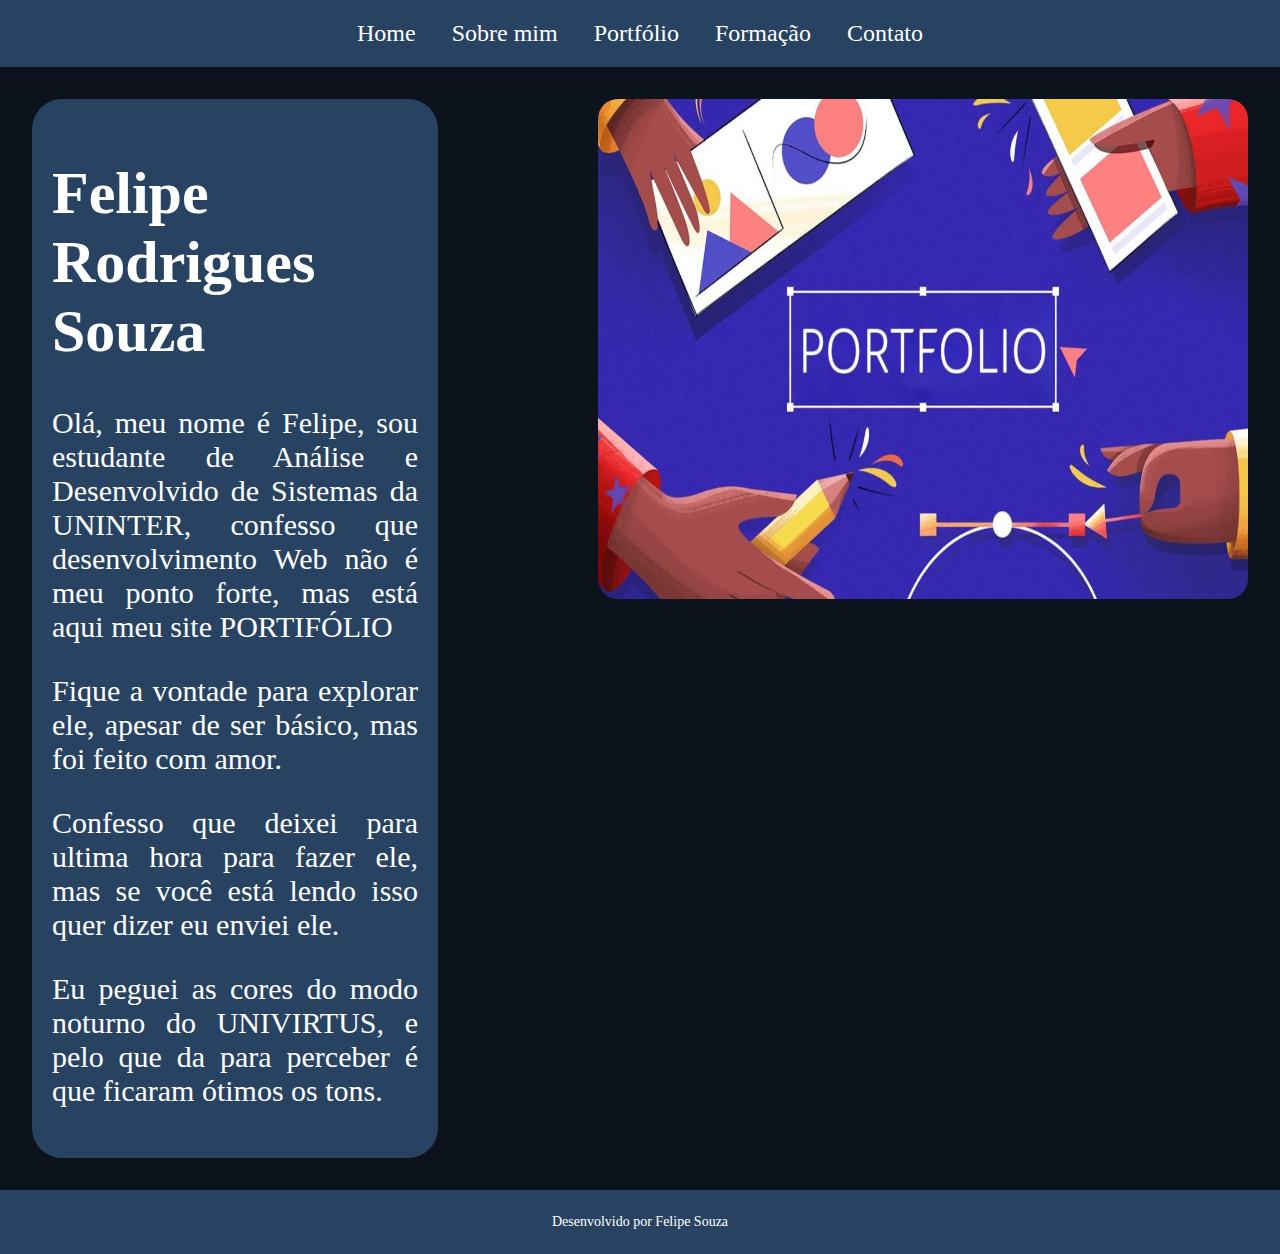
<file: index.html>
<!DOCTYPE html>
<html lang="pt-br">

<head>
    <meta charset="UTF-8">
    <meta name="viewport" content="width=device-width, initial-scale=1.0">
    <link rel="stylesheet" href="estilo.css">
    <title>Portfólio Pessoal</title>

</head>

<body>
    <div class="container">

        <nav class="cabecalho"> 
            <a href="index.html">Home</a>
            <a href="sobreMim.html">Sobre mim</a>
            <a href="portfolio.html">Portfólio</a>
            <a href="formacao.html">Formação</a>
            <a href="contato.html">Contato</a>
        </nav>

        <main class="conteudo">
            
            <div class="div-text">
                <h1>Felipe Rodrigues Souza </h1>
                <p>Olá, meu nome é Felipe, sou estudante de Análise e Desenvolvido de Sistemas da UNINTER, confesso que desenvolvimento Web não é meu ponto forte, mas está aqui meu site PORTIFÓLIO</p>
                <p>Fique a vontade para explorar ele, apesar de ser básico, mas foi feito com amor. </p>
                <p>Confesso que deixei para ultima hora para fazer ele, mas se você está lendo isso quer dizer eu enviei ele.</p>
                <p>Eu peguei as cores do modo noturno do UNIVIRTUS, e pelo que da para perceber é que ficaram ótimos os tons.</p>
            </div>
            
            <div class="img-ladinho">
                <img src="img/imgPortifolio.jpg" alt="">
            </div>
        </main>

        <footer class="rodape">
                <p>Desenvolvido por Felipe Souza</p>
        </footer>
    </div>
</body>
</html>
</file>
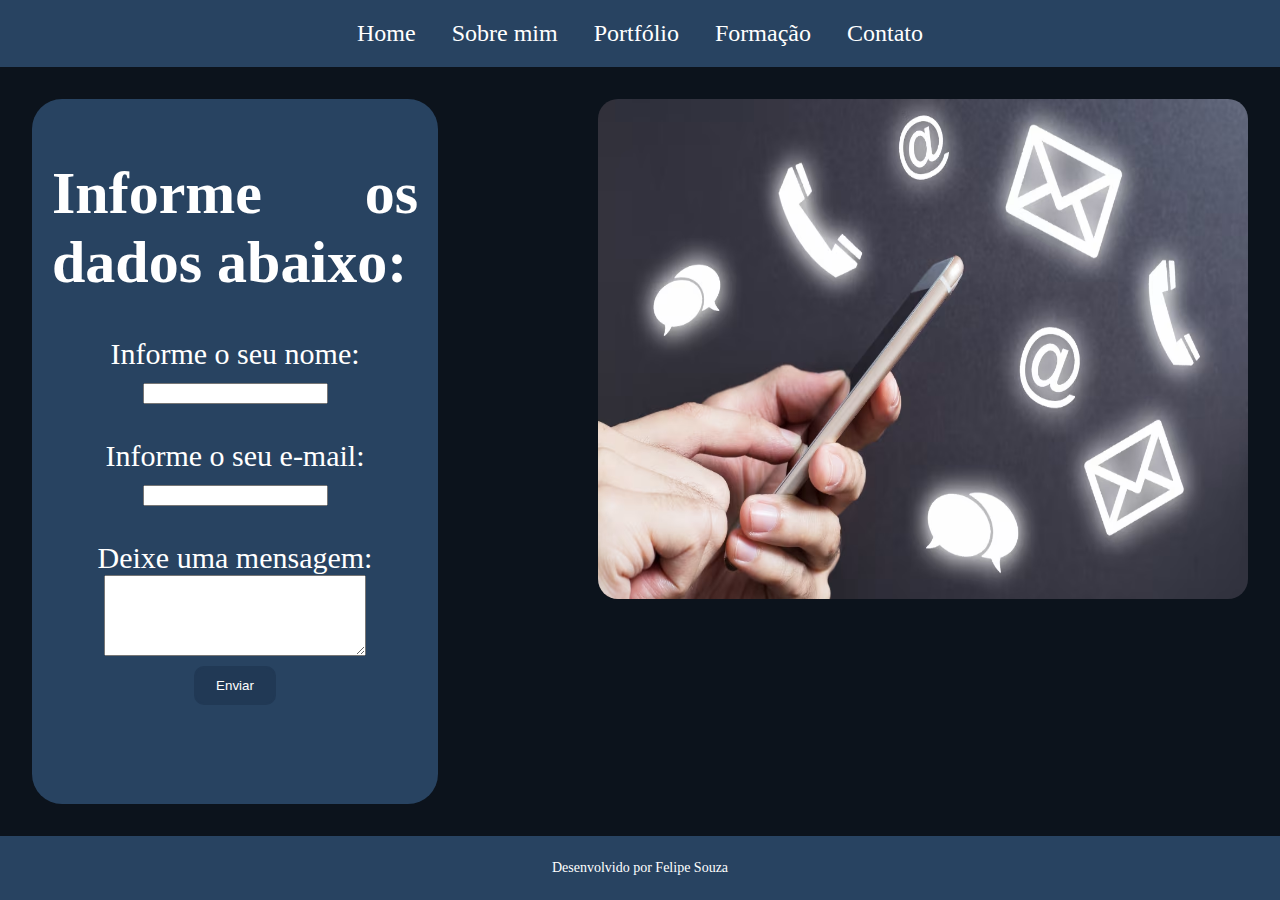
<file: contato.html>
<!DOCTYPE html>
<html lang="pt-br">

<head>
    <meta charset="UTF-8">
    <meta name="viewport" content="width=device-width, initial-scale=1.0">
    <link rel="stylesheet" href="estilo.css">
    <title>Portfólio Pessoal</title>

</head>

<body>
    <div class="container">

        <nav class="cabecalho"> 
            <a href="index.html">Home</a>
            <a href="sobreMim.html">Sobre mim</a>
            <a href="portfolio.html">Portfólio</a>
            <a href="formacao.html">Formação</a>
            <a href="contato.html">Contato</a>
        </nav>

        <main class="conteudo">
            
            <div class="div-text">
                <h1>Informe os dados abaixo:</h1>
                <p></p>
                <form>
                    <label for="nome">Informe o seu nome:</label><br>
                    <input type="text" required><br><br>

                    <label for="email">Informe o seu e-mail:</label><br>
                    <input type="email" required><br><br>
                    <label for="mensagem">Deixe uma mensagem:</label><br>
                    <textarea name="mensagem" id="mensagem" cols= "30" rows="5" required></textarea>
                    <br>
                    <button type="submit"  onclick="EnvioAlert()" class="botao">Enviar</button>
                </form>

            </div>
            
            <div class="img-ladinho">
                <img src="img/imgContato.webp" alt="">
            </div>
        </main>

        <footer class="rodape">
                <p>Desenvolvido por Felipe Souza</p>
        </footer>
    </div>
    <script src="script.js"></script>
    
</body>
</html>
</file>
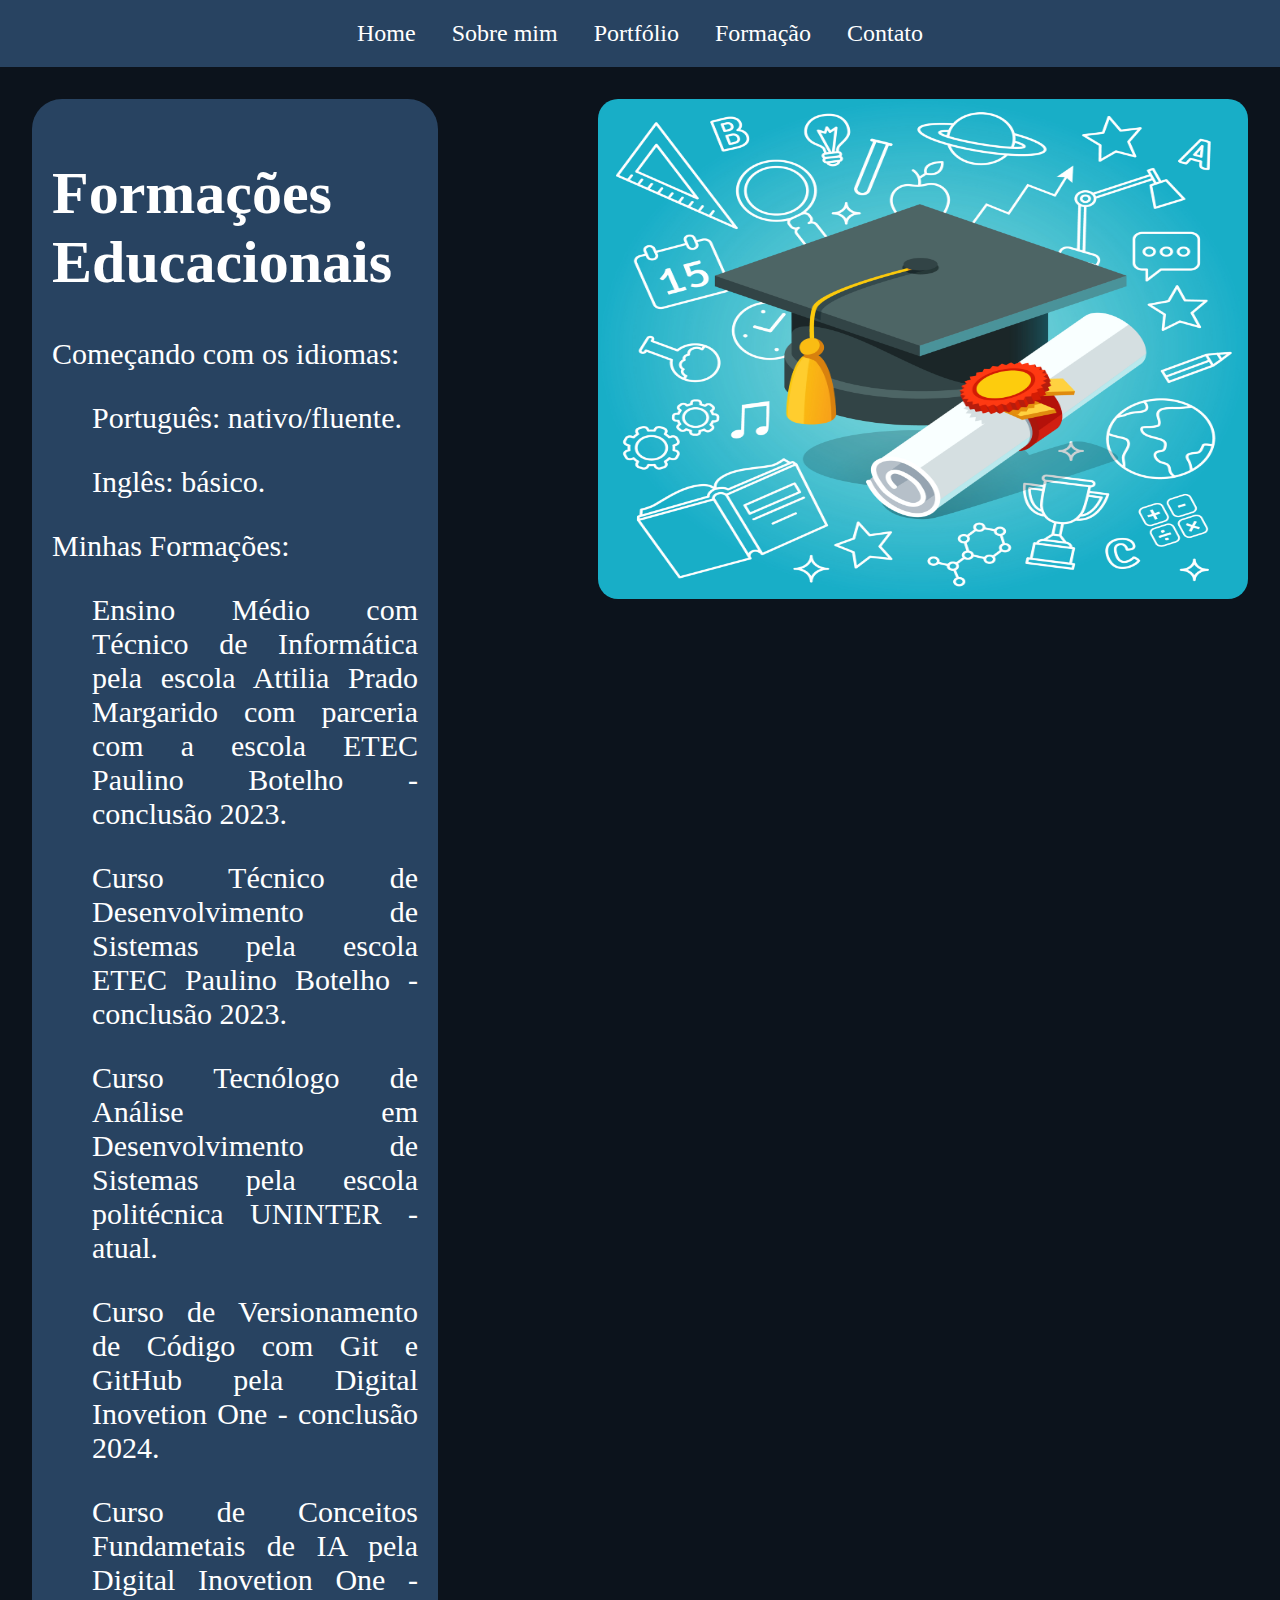
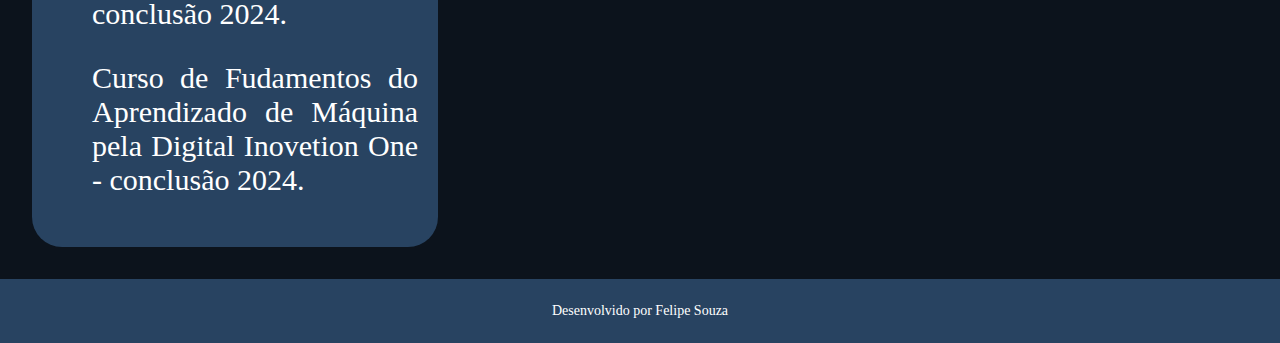
<file: formacao.html>
<!DOCTYPE html>
<html lang="pt-br">

<head>
    <meta charset="UTF-8">
    <meta name="viewport" content="width=device-width, initial-scale=1.0">
    <link rel="stylesheet" href="estilo.css">
    <title>Portfólio Pessoal</title>

</head>

<body>
    <div class="container">

        <nav class="cabecalho"> 
            <a href="index.html">Home</a>
            <a href="sobreMim.html">Sobre mim</a>
            <a href="portfolio.html">Portfólio</a>
            <a href="formacao.html">Formação</a>
            <a href="contato.html">Contato</a>
        </nav>

        <main class="conteudo">
            
            <div class="div-text">
                <h1>Formações Educacionais</h1>
                <p>Começando com os idiomas:</p>
                    <ul>Português: nativo/fluente.</ul>
                    <ul>Inglês: básico.</ul>

                    <p>Minhas Formações:</p>
                    <ul>Ensino Médio com Técnico de Informática pela escola Attilia Prado Margarido com parceria com  a escola ETEC Paulino Botelho - conclusão 2023.</ul>
                    <ul>Curso Técnico de Desenvolvimento de Sistemas pela escola ETEC Paulino Botelho - conclusão 2023.</ul>
                    <ul>Curso Tecnólogo de Análise em Desenvolvimento de Sistemas pela escola politécnica UNINTER - atual.</ul>
                    <ul>Curso de Versionamento de Código com Git e GitHub pela Digital Inovetion One - conclusão 2024.</ul>
                    <ul>Curso de Conceitos Fundametais de IA pela Digital Inovetion One - conclusão 2024.</ul>
                    <ul>Curso de Fudamentos do Aprendizado de Máquina pela Digital Inovetion One - conclusão 2024.</ul>

                
            </div>
            
            <div class="img-ladinho">
                <img src="img/imgFormacao" alt="">
            </div>
        </main>

        <footer class="rodape">
                <p>Desenvolvido por Felipe Souza</p>
        </footer>
    </div>
</body>
</html>
</file>
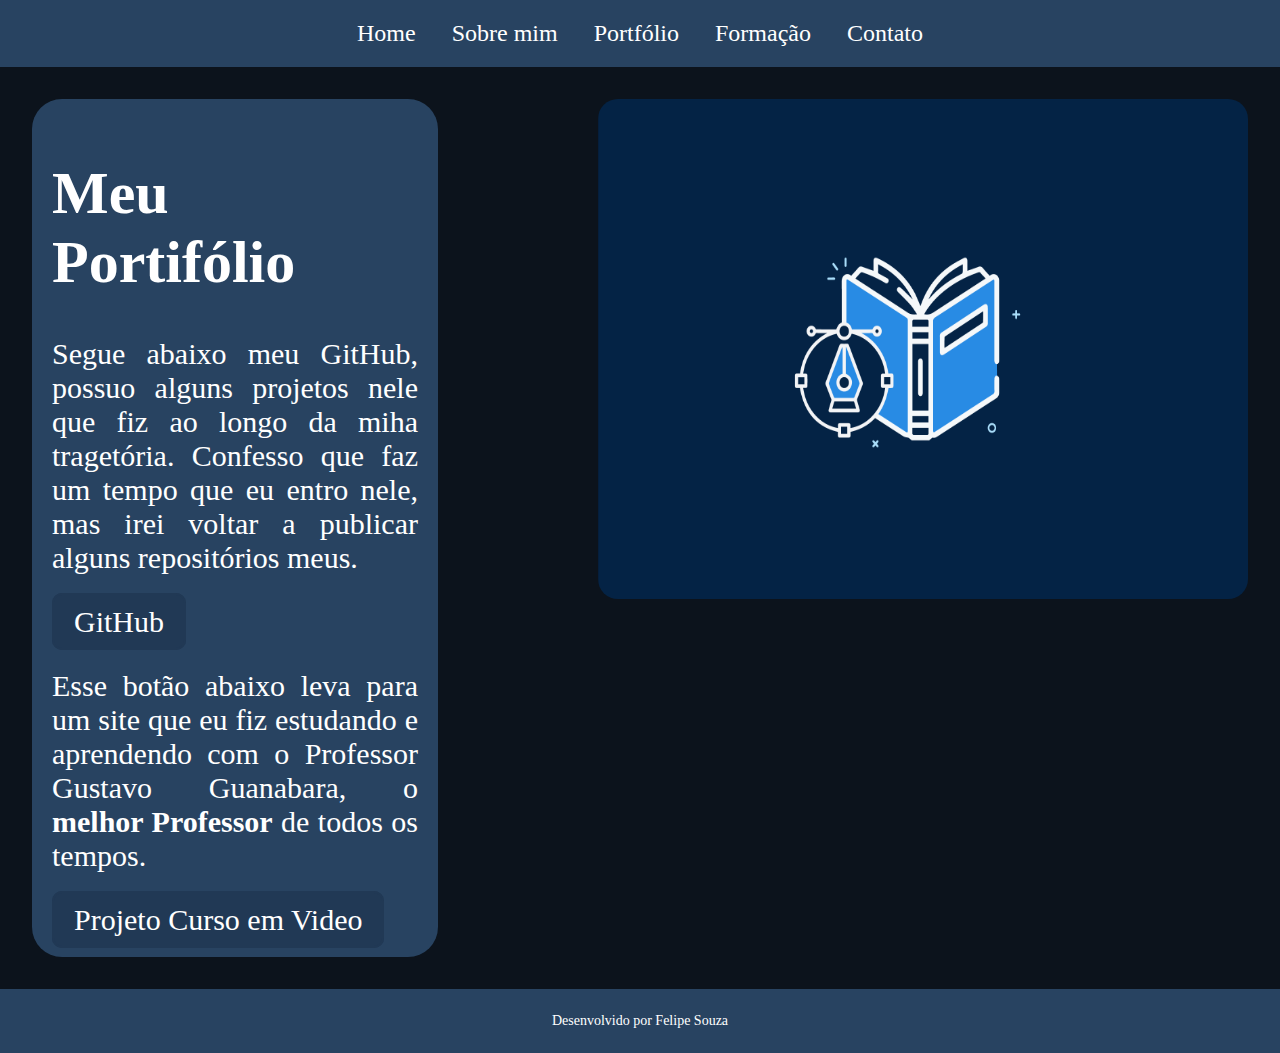
<file: portfolio.html>
<!DOCTYPE html>
<html lang="pt-br">

<head>
    <meta charset="UTF-8">
    <meta name="viewport" content="width=device-width, initial-scale=1.0">
    <link rel="stylesheet" href="estilo.css">
    <title>Portfólio Pessoal</title>

</head>

<body>
    <div class="container">

        <nav class="cabecalho"> 
            <a href="index.html">Home</a>
            <a href="sobreMim.html">Sobre mim</a>
            <a href="portfolio.html">Portfólio</a>
            <a href="formacao.html">Formação</a>
            <a href="contato.html">Contato</a>
        </nav>

        <main class="conteudo">
            
            <div class="div-text">
                <h1>Meu Portifólio</h1>
                <p>Segue abaixo meu GitHub, possuo alguns projetos nele que fiz ao longo da miha tragetória. Confesso que faz um tempo que eu entro nele, mas irei voltar a publicar alguns repositórios meus.</p>
                <a  class="botao" href="https://github.com/Felipe-Souzaa" target="_blank">GitHub</a>
                <p>Esse botão abaixo leva para um site que eu fiz estudando e aprendendo com o Professor Gustavo Guanabara, o <strong>melhor Professor</strong> de todos os tempos.</p>
                <a class="botao" href="https://felipe-souzaa.github.io/Projeto-site/" target="_blank">Projeto Curso em Video</a>
            </div>
            
            <div class="img-ladinho">
                <img src="img//img-livro.png" alt="">
            </div>
        </main>

        <footer class="rodape">
                <p>Desenvolvido por Felipe Souza</p>
        </footer>
    </div>
</body>
</html>
</file>
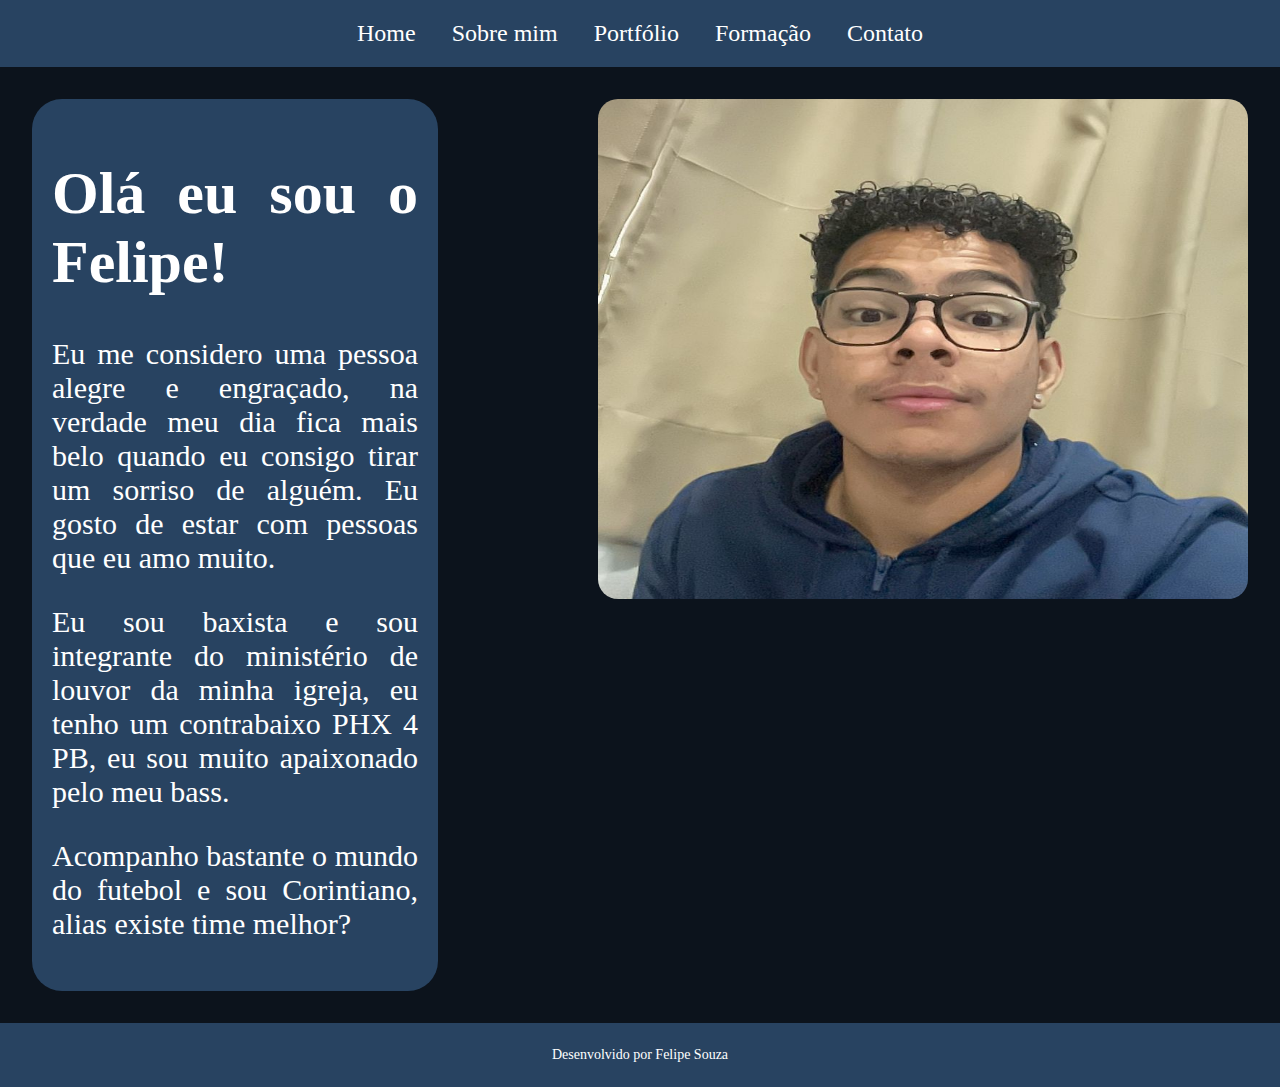
<file: sobreMim.html>
<!DOCTYPE html>
<html lang="pt-br">

<head>
    <meta charset="UTF-8">
    <meta name="viewport" content="width=device-width, initial-scale=1.0">
    <link rel="stylesheet" href="estilo.css">
    <title>Portfólio Pessoal</title>

</head>

<body>
    <div class="container">

        <nav class="cabecalho"> 
            <a href="index.html">Home</a>
            <a href="sobreMim.html">Sobre mim</a>
            <a href="portfolio.html">Portfólio</a>
            <a href="formacao.html">Formação</a>
            <a href="contato.html">Contato</a>
        </nav>

        <main class="conteudo">
            
            <div class="div-text">
                <h1>Olá eu sou o Felipe!</h1>
                <p>Eu me considero uma pessoa alegre e engraçado, na verdade meu dia fica mais belo quando eu consigo tirar um sorriso de alguém. Eu gosto de estar com pessoas que eu amo muito.
                </p>
                <p>Eu sou baxista e sou integrante do ministério de louvor da minha igreja, eu tenho um contrabaixo PHX 4 PB, eu sou muito apaixonado pelo meu bass.</p>
                <p>Acompanho bastante o mundo do futebol e sou Corintiano, alias existe time melhor?</p>
                <p> </p>

            </div>
            
            <div class="img-ladinho">
                <img src="img/felipee.jpg" alt="">
            </div>
        </main>

        <footer class="rodape">
                <p>Desenvolvido por Felipe Souza</p>
        </footer>
    </div>
</body>
</html>
</file>
<file: estilo.css>
html, body {
  height: 100%;
  margin: 0;
  background-color: #0c131c;
}
* {
  box-sizing: border-box;
}
.cabecalho {
    background-color: #284361;
    padding: 20px;
    text-align: center;
    font-size: 24px;
}
.cabecalho a {
    color: white;
    text-decoration: none;
    margin: 0 15px;
}
.cabecalho a:hover {
    text-decoration: underline;
}



.container {
  display: flex;
  flex-direction: column;
  min-height: 100vh;
}

.conteudo {
  flex: 1;
  display: flex;
  padding: 32px;
  gap: 160px;
  color: white;
}

.div-text{
    background-color: #284361;
    border-radius: 30px;
    padding: 20px;
    font-size: 30px;
    text-align: justify
}

.rodape {
    background-color: #284361;
    padding: 10px;
    text-align: center;
    font-size: 14px;
    color: white;
}

.img-ladinho img {
  height: 500px;
  width: 650px;
  border-radius: 20px;
}

.botao {
  background-color: #213955;
  color: white;
  border: 2px solid #213955;
  padding: 10px 20px;
  border-radius: 10px;
  cursor: pointer;
  text-decoration: none; 
}

form {
  text-align: center;
}
</file>
